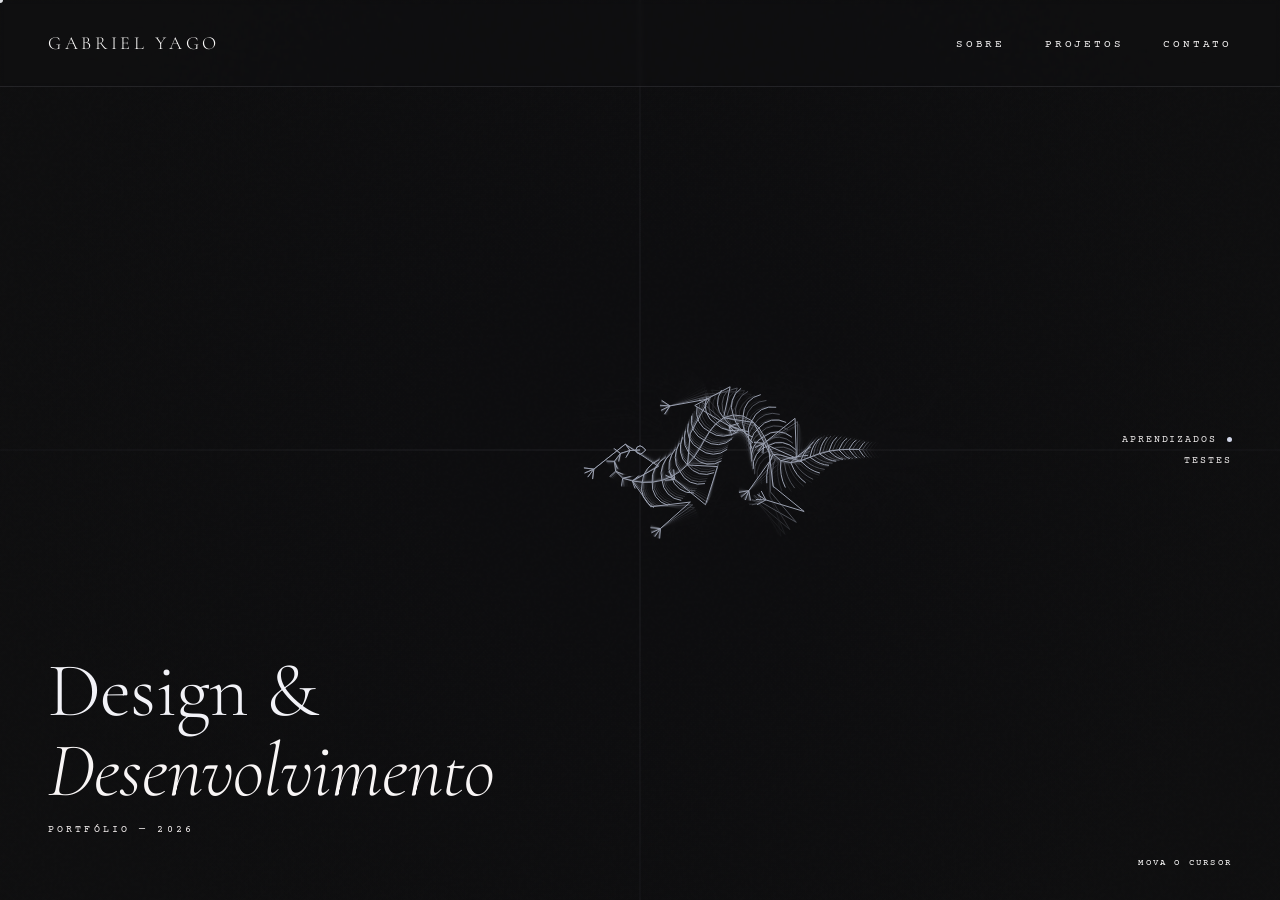
<file: index.html>
<!DOCTYPE html>
<html lang="pt-BR">

<head>
  <meta charset="UTF-8" />
  <meta name="viewport" content="width=device-width, initial-scale=1.0" />
  <title>Portfólio</title>
  <link rel="stylesheet" href="css/style.css" />
</head>

<body>

  <!-- Cursor customizado -->
  <div id="cursor"></div>

  <!-- Canvas da animação -->
  <canvas id="canvas"></canvas>

  <!-- Navegação -->
  <nav>
    <div class="nav-logo">Gabriel Yago</div>
    <ul class="nav-links">
      <li><a href="#" data-panel="sobre">Sobre</a></li>
      <li><a href="#" data-panel="projetos">Projetos</a></li>
      <li><a href="#" data-panel="contato">Contato</a></li>
    </ul>
  </nav>

  <!-- Texto principal -->
  <section id="hero">
    <h1>Design &amp;<br><em>Desenvolvimento</em></h1>
    <p>Portfólio — 2026</p>
  </section>

  <!-- Indicador lateral -->
  <div id="status">
    <div class="status-line">
      <span>APRENDIZADOS</span>
      <div class="status-dot"></div>
    </div>
    <div class="status-line">
      <span>TESTES</span>
    </div>
  </div>

  <!-- Dica de interação -->
  <div id="hint">Mova o cursor</div>

  <!-- ── PAINEL: SOBRE ── -->
  <div class="panel" id="panel-sobre">
    <div class="panel-bg"></div>
    <div class="panel-content">
      <button class="panel-close" data-close="sobre">[ fechar ]</button>
      <div class="panel-label">01 — Sobre</div>
      <h2 class="panel-title">Criando coisas que<br><em>se movem.</em></h2>
      <div class="panel-body">
        <p>Desenvolvedor e designer com foco em experiências interativas e interfaces que têm personalidade própria.</p>
        <p>Trabalho na interseção entre código, movimento e forma — explorando o que acontece quando sistemas ganham
          vida.</p>
        <p>Baseado no Brasil. Aberto a projetos remotos.</p>
      </div>
    </div>
  </div>

  <!-- ── PAINEL: PROJETOS ── -->
  <div class="panel" id="panel-projetos">
    <div class="panel-bg"></div>
    <div class="panel-content">
      <button class="panel-close" data-close="projetos">[ fechar ]</button>
      <div class="panel-label">02 — Projetos</div>
      <h2 class="panel-title">Trabalhos<br><em>selecionados.</em></h2>
      <div class="projects-grid">
        <div class="project-card" onclick="window.location.href='projetos/001/index.html'">
          <div class="proj-num">001</div>
          <div class="proj-name">Projeto 001</div>
          <div class="proj-desc">Simulação de cortina física em tempo real com animação fluida.</div>
        </div>
        <div class="project-card" onclick="window.open('http://130.107.72.97/', '_blank')">
          <div class="proj-num">002</div>
          <div class="proj-name">Projeto 002</div>
          <div class="proj-desc">desenvolvido durante o curso do SENAC com foco em experiências visuais interativas.</div>
        </div>
      </div>
    </div>
  </div>

  <!-- ── PAINEL: CONTATO ── -->
  <div class="panel" id="panel-contato">
    <div class="panel-bg"></div>
    <div class="panel-content">
      <button class="panel-close" data-close="contato">[ fechar ]</button>
      <div class="panel-label">03 — Contato</div>
      <h2 class="panel-title">Vamos<br><em>conversar.</em></h2>
      <div class="panel-body">
        <p>Aberto a colaborações, freelances e projetos criativos. Entre em contato.</p>
      </div>
      <div class="contact-links">
        <a href="mailto:seu@email.com" class="contact-link">
          Email <span>ygabriel.yago@gmail.com →</span>
        </a>
        <a href="#" class="contact-link">
          GitHub <span>GabrielYago10 →</span>
        </a>
        <a href="#" class="contact-link">
          LinkedIn <span>Gabriel Yago</span>
        </a>
      </div>
    </div>
  </div>

  <script src="js/script.js"></script>
</body>

</html>
</file>
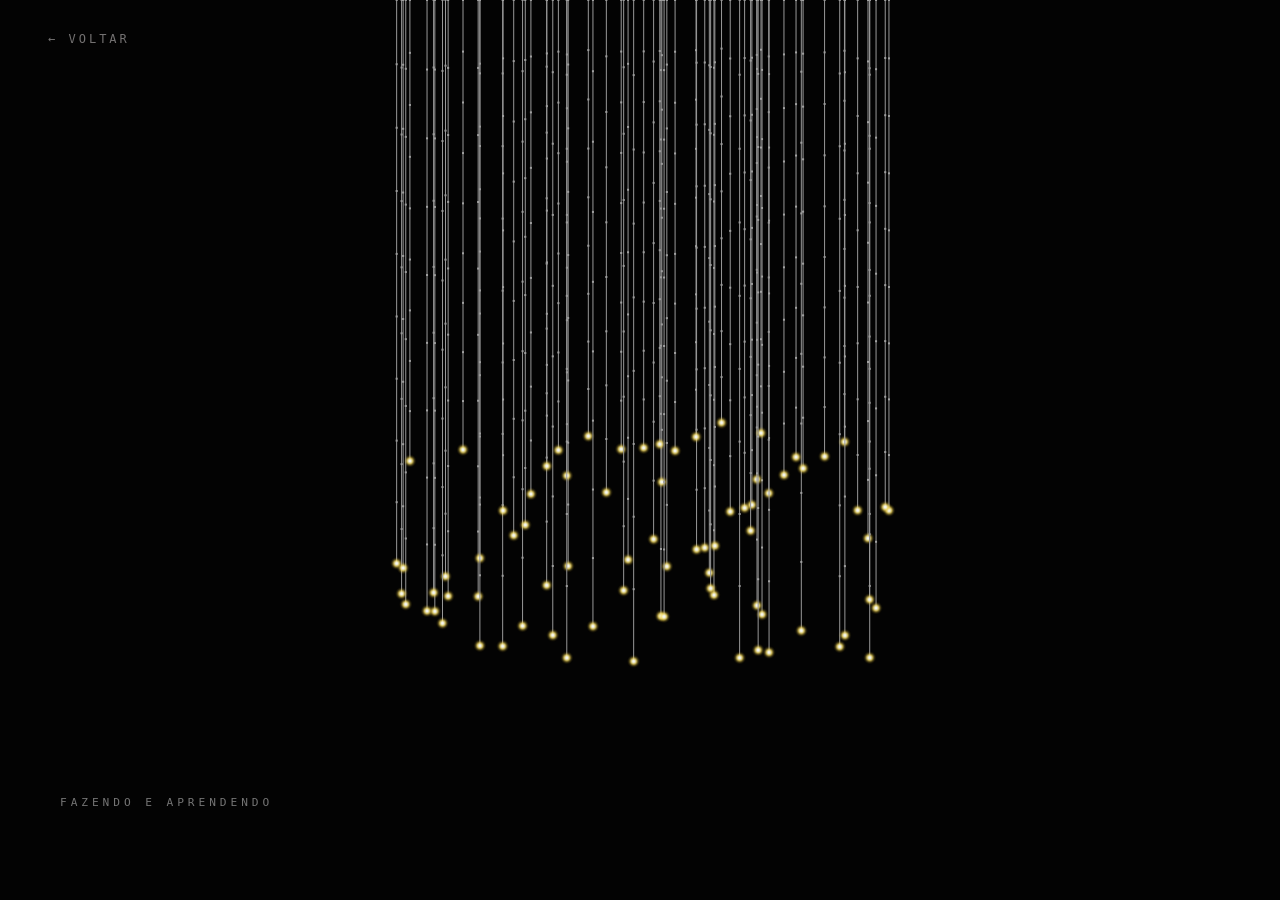
<file: projetos/001/index.html>
<!DOCTYPE html>
<html lang="pt-BR">

<head>
  <meta charset="UTF-8">
  <meta name="viewport" content="width=device-width, initial-scale=1.0">
  <title>Rope Physics</title>

  <link rel="stylesheet" href="css/style.css">
</head>

<body>

  <a id="back" href="../../index.html">Voltar</a>


  <!-- HERO -->
  <div class="hero">
    <p>Fazendo e aprendendo</p>
  </div>

  <canvas id="canvas"></canvas>

  <!-- glowing image -->
  <img class="asset-img" id="light-img"
    src="[data-uri]">

  <script src="main.js"></script>

</body>

</html>
</file>
<file: css/style.css>
@import url('https://fonts.googleapis.com/css2?family=Cormorant+Garamond:ital,wght@0,300;0,400;1,300&family=Courier+Prime:wght@400;700&display=swap');

*, *::before, *::after { box-sizing: border-box; margin: 0; padding: 0; }

:root {
  --bg: #0d0d0e;
  --bg2: #0d0d0e;
  --silver: #eceef3;
  --silver-dim: #d2d7e9;
  --silver-bright: #ecedf0;
  --white: #eeeef0;
  --line: rgba(184,188,200,0.12);
}

html, body {
  width: 100%; height: 100%;
  background: var(--bg);
  color: var(--white);
  font-family: 'Courier Prime', monospace;
  cursor: none;
  overflow: hidden;
}

/* ── Grain overlay ── */
body::after {
  content: '';
  position: fixed;
  inset: 0;
  background-image: url("data:image/svg+xml,%3Csvg viewBox='0 0 256 256' xmlns='http://www.w3.org/2000/svg'%3E%3Cfilter id='noise'%3E%3CfeTurbulence type='fractalNoise' baseFrequency='0.9' numOctaves='4' stitchTiles='stitch'/%3E%3C/filter%3E%3Crect width='100%25' height='100%25' filter='url(%23noise)' opacity='0.04'/%3E%3C/svg%3E");
  pointer-events: none;
  z-index: 100;
  opacity: .35;
}

/* ── Custom cursor ── */
#cursor {
  position: fixed;
  width: 6px; height: 6px;
  background: var(--silver);
  border-radius: 50%;
  pointer-events: none;
  z-index: 9999;
  transform: translate(-50%, -50%);
  transition: width .15s, height .15s, opacity .15s;
  mix-blend-mode: difference;
}
#cursor.hover {
  width: 20px; height: 20px;
  opacity: .5;
}

/* ── Canvas ── */
#canvas {
  position: fixed;
  top: 0; left: 0;
  width: 100%; height: 100%;
  z-index: 0;
}

/* ── Nav ── */
nav {
  position: fixed;
  top: 0; left: 0; right: 0;
  z-index: 200;
  display: flex;
  align-items: center;
  justify-content: space-between;
  padding: 32px 48px;
  border-bottom: 1px solid var(--line);
  backdrop-filter: blur(2px);
}

.nav-logo {
  font-family: 'Cormorant Garamond', serif;
  font-weight: 300;
  font-size: 1.15rem;
  letter-spacing: .2em;
  color:  #faf9f8;
  text-transform: uppercase;
}

.nav-links {
  display: flex;
  gap: 40px;
  list-style: none;
}

.nav-links a {
  font-size: .7rem;
  letter-spacing: .25em;
  text-transform: uppercase;
  color:  #f5f3f3;
  text-decoration: none;
  position: relative;
  transition: color .3s;
}
.nav-links a::after {
  content: '';
  position: absolute;
  bottom: -4px; left: 0;
  width: 0; height: 1px;
  background: var(--silver);
  transition: width .35s cubic-bezier(.4,0,.2,1);
}
.nav-links a:hover { color: var(--silver-bright); }
.nav-links a:hover::after { width: 100%; }

/* ── Hero ── */
#hero {
  position: fixed;
  bottom: 64px; left: 48px;
  z-index: 200;
}
#hero h1 {
  font-family: 'Cormorant Garamond', serif;
  font-weight: 300;
  font-size: clamp(2.5rem, 6vw, 5rem);
  line-height: 1.05;
  letter-spacing: -.01em;
  color: #f2f2f7;;
  opacity: 0;
  transform: translateY(20px);
  animation: fadeUp .9s .3s cubic-bezier(.4,0,.2,1) forwards;
}
#hero h1 em {
  font-style: italic;
  color:  #f8f5f5;;
}
#hero p {
  margin-top: 12px;
  font-size: .65rem;
  letter-spacing: .3em;
  text-transform: uppercase;
  color:  #fcf7f7;
  opacity: 0;
  animation: fadeUp .9s .55s cubic-bezier(.4,0,.2,1) forwards;
}

/* ── Status ── */
#status {
  position: fixed;
  top: 50%; right: 48px;
  transform: translateY(-50%);
  z-index: 200;
  display: flex;
  flex-direction: column;
  align-items: flex-end;
  gap: 10px;
}
.status-line {
  display: flex;
  align-items: center;
  gap: 10px;
  font-size: .6rem;
  letter-spacing: .2em;
  text-transform: uppercase;
  color:  #eeebeb;;
}
.status-dot {
  width: 5px; height: 5px;
  border-radius: 50%;
  background: var(--silver-dim);
  animation: pulse 2.5s infinite;
}

/* ── Hint ── */
#hint {
  position: fixed;
  bottom: 32px; right: 48px;
  font-size: .55rem;
  letter-spacing: .25em;
  text-transform: uppercase;
  color:  #faf9f9;
  opacity: 0;
  animation: fadeUp .9s 1.2s forwards;
  z-index: 200;
}

/* ── Panels ── */
.panel {
  position: fixed;
  inset: 0;
  z-index: 300;
  display: flex;
  align-items: center;
  justify-content: center;
  pointer-events: none;
  opacity: 0;
  transition: opacity .4s;
}
.panel.active {
  opacity: 1;
  pointer-events: all;
}
.panel-bg {
  position: absolute;
  inset: 0;
  background: rgba(15, 14, 14, 0.88);
  backdrop-filter: blur(8px);
}
.panel-content {
  position: relative;
  z-index: 1;
  border: 1px solid var(--line);
  background: rgba(20,20,22,.6);
  padding: 56px 64px;
  max-width: 680px;
  width: 90%;
  transform: translateY(24px);
  transition: transform .45s cubic-bezier(.4,0,.2,1);
}
.panel.active .panel-content {
  transform: translateY(0);
}
.panel-label {
  font-size: .6rem;
  letter-spacing: .3em;
  text-transform: uppercase;
  color:  #f7f5f5;
  margin-bottom: 28px;
}
.panel-title {
  font-family: 'Cormorant Garamond', serif;
  font-weight: 300;
  font-size: clamp(1.8rem, 4vw, 3rem);
  color:  #f7f5f5;
  line-height: 1.1;
  margin-bottom: 28px;
}
.panel-body {
  font-size: .8rem;
  line-height: 1.9;
  color:  #f7f5f5;
  letter-spacing: .04em;
}
.panel-body p + p { margin-top: 14px; }

.panel-close {
  position: absolute;
  top: 24px; right: 28px;
  background: none;
  border: none;
  color:  #f7f5f5;
  font-family: 'Courier Prime', monospace;
  font-size: .7rem;
  letter-spacing: .2em;
  cursor: none;
  text-transform: uppercase;
  transition: color .2s;
}
.panel-close:hover { color: var(--silver-bright); }

/* ── Projects grid ── */
.projects-grid {
  margin-top: 24px;
  display: grid;
  grid-template-columns: 1fr 1fr;
  gap: 16px;
}
.project-card {
  border: 1px solid var(--line);
  padding: 20px;
  transition: border-color .3s, background .3s;
  cursor: none;
}
.project-card:hover {
  border-color: var(--silver-dim);
  background: rgba(184,188,200,.04);
}
.project-card .proj-num {
  font-size: .55rem;
  letter-spacing: .25em;
  color:  #f7f5f5;
  margin-bottom: 10px;
}
.project-card .proj-name {
  font-family: 'Cormorant Garamond', serif;
  font-size: 1.1rem;
  color:  #f7f5f5;
  margin-bottom: 6px;
}
.project-card .proj-desc {
  font-size: .65rem;
  line-height: 1.7;
  color:  #f7f5f5;
}

/* ── Contact ── */
.contact-links {
  margin-top: 24px;
  display: flex;
  flex-direction: column;
  gap: 12px;
}
.contact-link {
  display: flex;
  align-items: center;
  justify-content: space-between;
  border-bottom: 1px solid var(--line);
  padding-bottom: 12px;
  color: #fdfbfb;
  text-decoration: none;
  font-size: .7rem;
  letter-spacing: .15em;
  text-transform: uppercase;
  transition: color .2s, border-color .2s;
  cursor: none;
}
.contact-link:hover { color: var(--silver-bright); border-color: var(--silver-dim); }
.contact-link span { font-size: .6rem; letter-spacing: .3em; }

/* ── Animations ── */
@keyframes fadeUp {
  to { opacity: 1; transform: translateY(0); }
}
@keyframes pulse {
  0%, 100% { opacity: .3; }
  50% { opacity: 1; }
}
</file>
<file: projetos/001/css/style.css>
html,
body,
canvas {
  width: 100%;
  height: 100%;
  margin: 0;
  overflow: hidden;

  -webkit-user-select: none;
  -moz-user-select: none;
  -ms-user-select: none;
  user-select: none;
}

body {
  display: flex;
  align-items: center;
  justify-content: center;
  background: rgb(3, 3, 3);
}

.asset-img {
  display: none;
}

#back {
  position: fixed;
  top: 32px; left: 48px;
  z-index: 500;
  font-family: 'Courier Prime', monospace;
  font-size: .75rem;
  letter-spacing: .25em;
  text-transform: uppercase;
  color: rgba(252, 249, 249, 0.45);
  text-decoration: none;
  transition: color .3s;
}
#back::before { content: '← '; }
#back:hover { color: rgba(200,200,200,.9); }


/* hero */
.hero {
  position: fixed;

  bottom: 80px;
  left: 60px;

  z-index: 300;
}

.hero p {
  margin-top: 14px;

  font-size: .7rem;
  letter-spacing: .35em;

  text-transform: uppercase;

  color: rgba(255,255,255,.45);

  font-family: 'Courier Prime', monospace;
}
</file>
